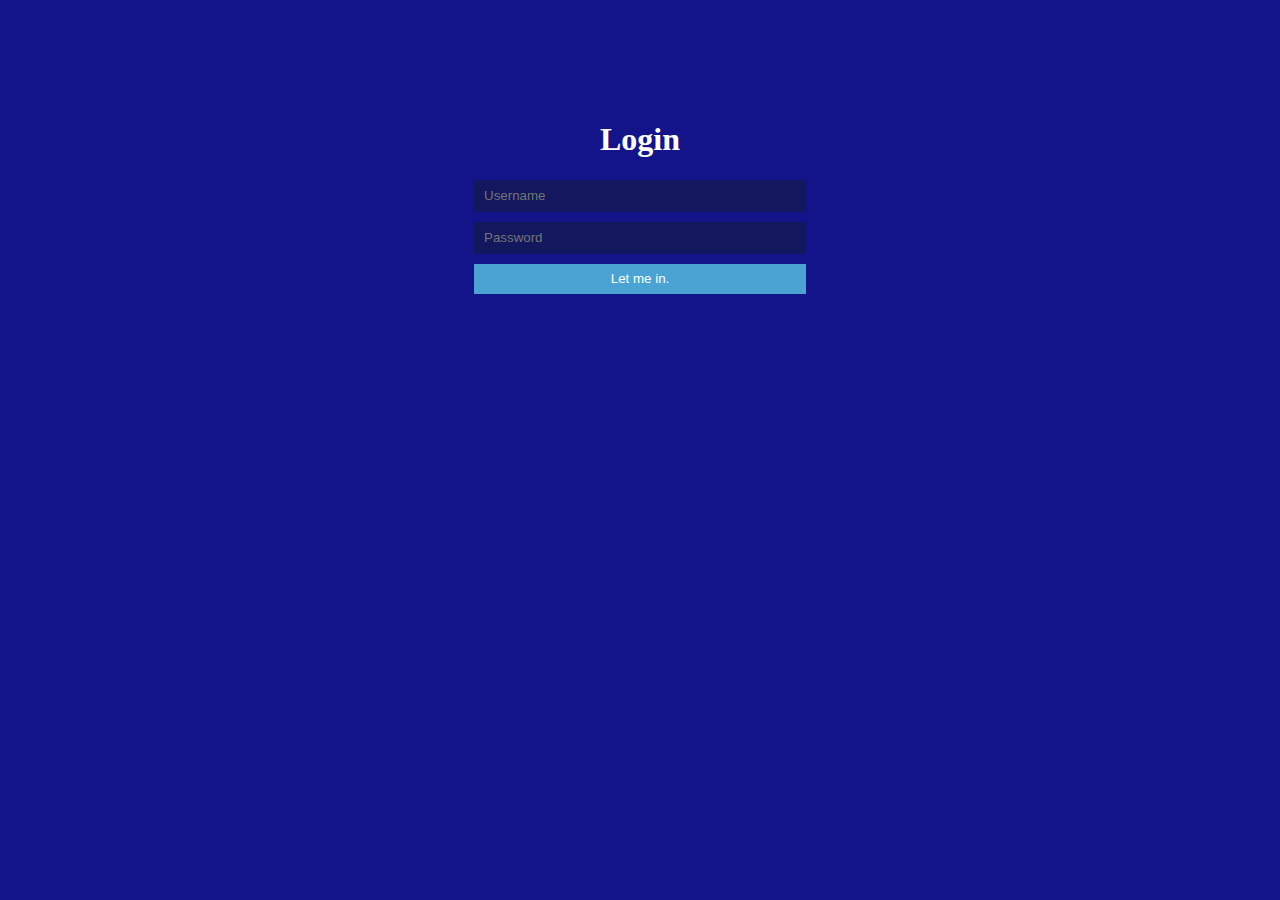
<file: .learn/dist/index.html>
<!DOCTYPE html>
<html>
	<head>
		<meta charset="utf-8" />
		<meta name="viewport" content="width=device-width" />
		<title>repl.it</title>
		<link rel="stylesheet" href="style.css" />
	</head>
	<body>
		<div class="login">
			<h1>Login</h1>
			<form method="post" action="#">
				<input type="text" name="u" placeholder="Username" required="required" />
				<input type="password" name="p" placeholder="Password" required="required" />
				<button type="submit" class="btn btn-primary btn-block btn-large">Let me in.</button>
			</form>
		</div>
	</body>
</html>
</file>
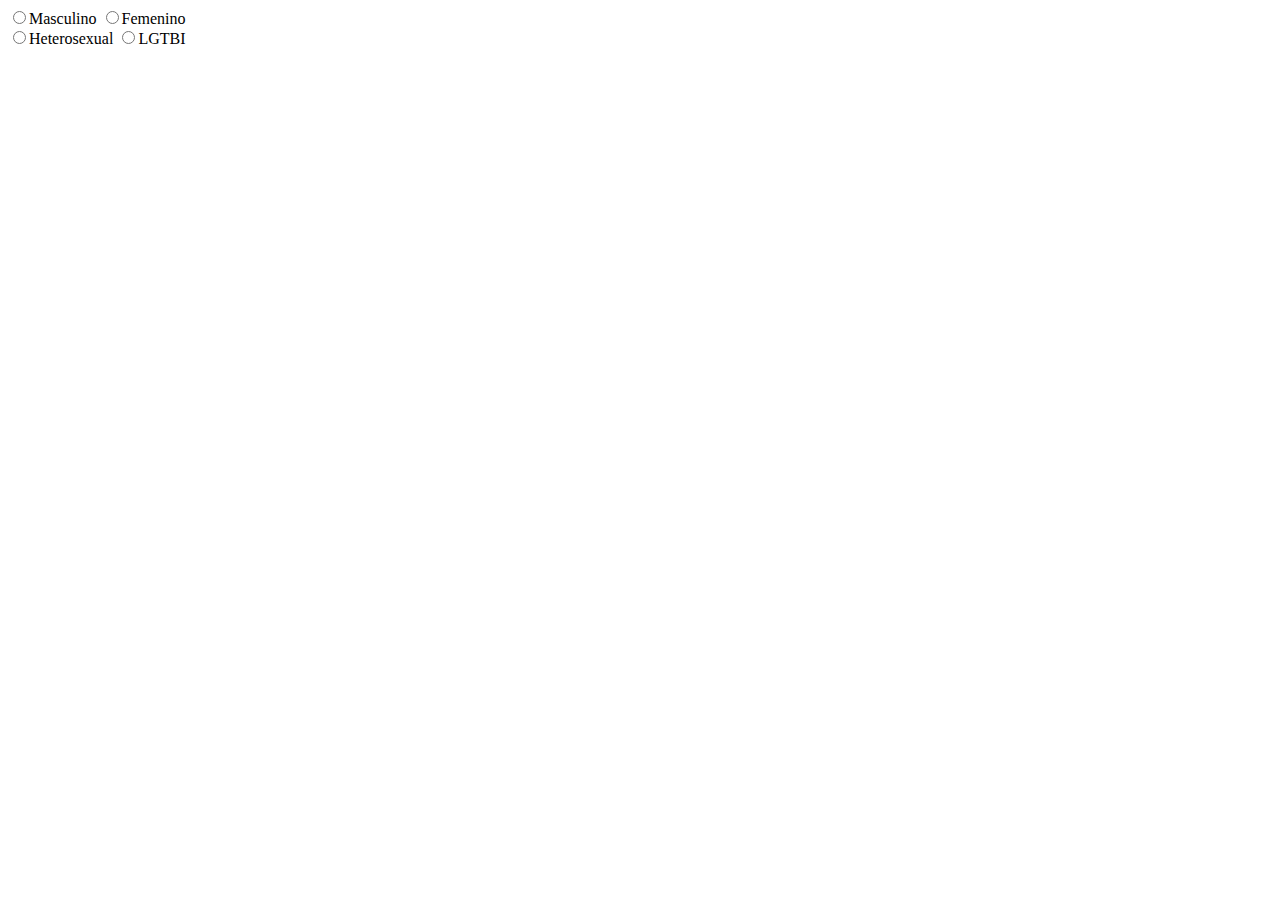
<file: exercises/03-Type-Radio/index.html>
<!DOCTYPE html>
<html>
	<head>
		<meta charset="utf-8" />
		<meta name="viewport" content="width=device-width" />
		<title>4Geeks Academy</title>
	</head>
	<body>
		<form>
			<input type="radio" value="Masculino" name="sexo" id="" />Masculino <input type="radio" value="Femenino" name="sexo" id="" />Femenino
			<br />
			<input type="radio" name="Genero" value="Heterosexual id="">Heterosexual <input type="radio" name="Genero" value="LGTBI" id="" />LGTBI
		</form>
	</body>
</html>
</file>
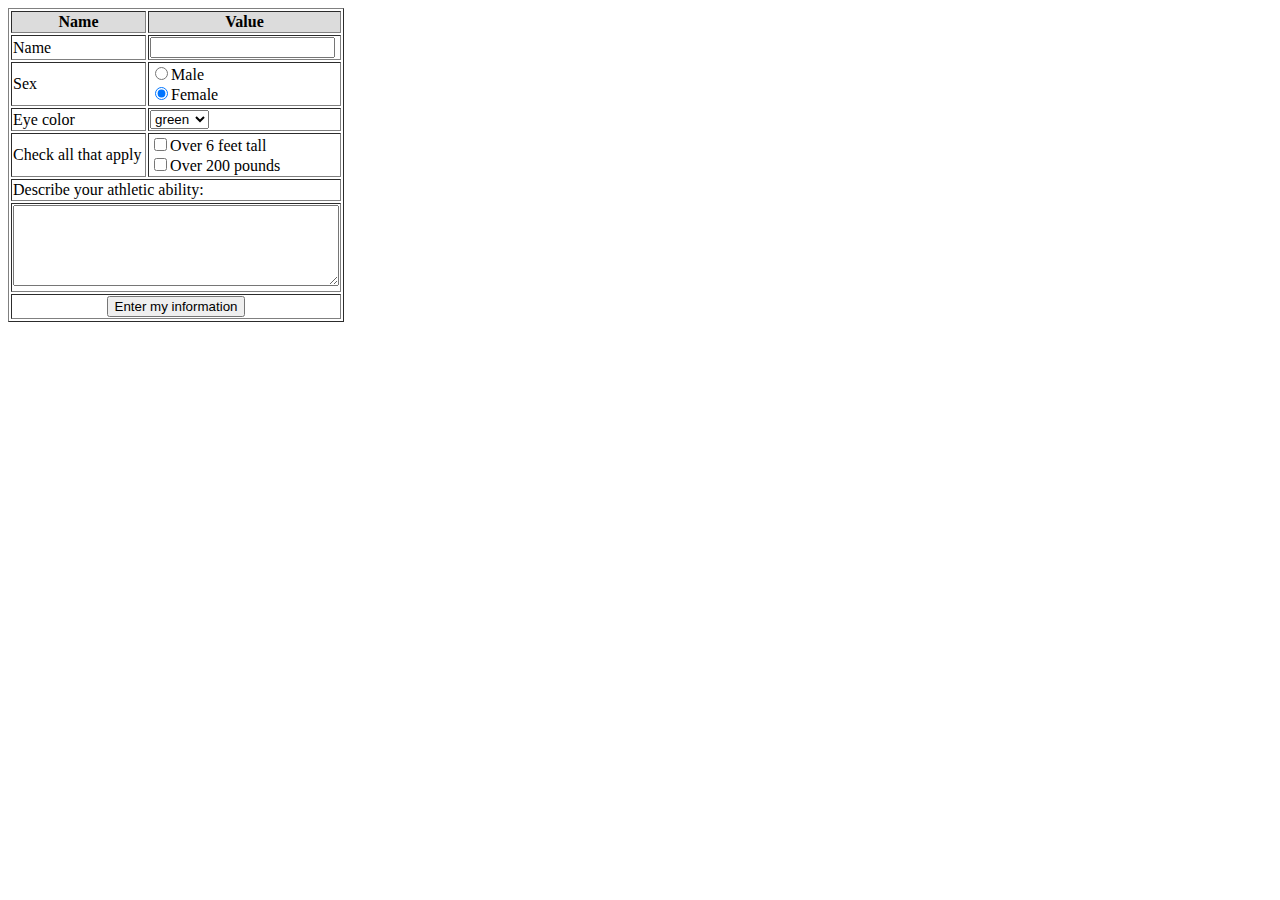
<file: exercises/04-Replicate-simple-form/index.html>
<!DOCTYPE html>
<html>
	<head>
		<meta charset="utf-8" />
		<meta name="viewport" content="width=device-width" />
		<title>4Geeks Academy</title>
	</head>

	<body>
		<form method="POST">
			<!-- your code here -->
			<table border="1px">
				<thead>
					<tr style="background-color: gainsboro">
						<th>Name</th>
						<th>Value</th>
					</tr>
				</thead>
				<tbody>
					<tr>
						<td>Name</td>
						<td><input type="text" /></td>
					</tr>
					<tr>
						<td>Sex</td>
						<td>
							<input type="radio" name="sexo" id="" />Male<br />
							<input type="radio" name="sexo" checked id="" />Female
						</td>
					</tr>
					<tr>
						<td>Eye color</td>
						<td>
							<select name="color" id="">
								<option value="green">green</option>
								<option value="green">black</option>
								<option value="green">brown</option>
							</select>
						</td>
					</tr>
					<tr>
						<td>Check all that apply</td>
						<td>
							<input type="checkbox" name="" id="" />Over 6 feet tall <br />
							<input type="checkbox" name="" id="" />Over 200 pounds
						</td>
					</tr>
					<tr>
						<td colspan="2">Describe your athletic ability:</td>
					</tr>
					<tr>
						<td colspan="2">
							<textarea name="textarea" rows="5" cols="38,5"></textarea>
						</td>
					</tr>
					<tr>
						<td colspan="2" style="text-align: center">
							<input type="submit" value="Enter my information" />
						</td>
					</tr>
				</tbody>
			</table>
		</form>
	</body>
</html>
</file>
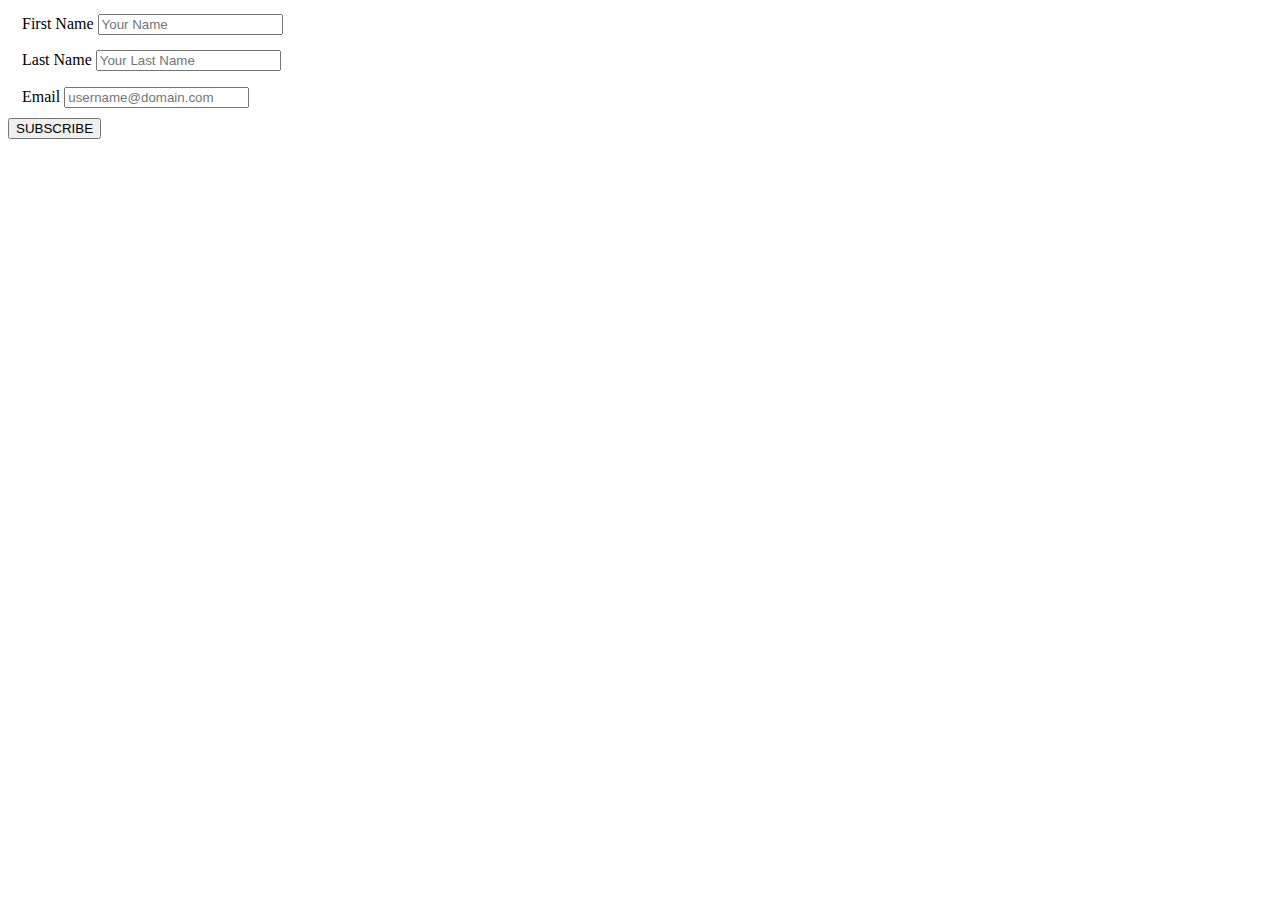
<file: exercises/05-GET-vs-POST/index.html>
<!DOCTYPE html>
<html>
	<head>
		<meta charset="utf-8" />
		<meta name="viewport" content="width=device-width" />
		<link rel="stylesheet" href="style.css" />
		<title>4Geeks Academy</title>
	</head>
	<body>
		<form action="#" method="POST" target="_parent">
			<fieldset>
				<label for="firstname">First Name</label>
				<input type="Text" name="firstname" placeholder="Your Name" />
			</fieldset>
			<fieldset>
				<label for="lastname">Last Name</label>
				<input type="Text" name="lastname" placeholder="Your Last Name" />
			</fieldset>
			<fieldset>
				<label for="email">Email</label>
				<input type="Text" name="email" placeholder="username@domain.com" />
			</fieldset>
			<input type="submit" value="SUBSCRIBE" />
		</form>
	</body>
</html>
</file>
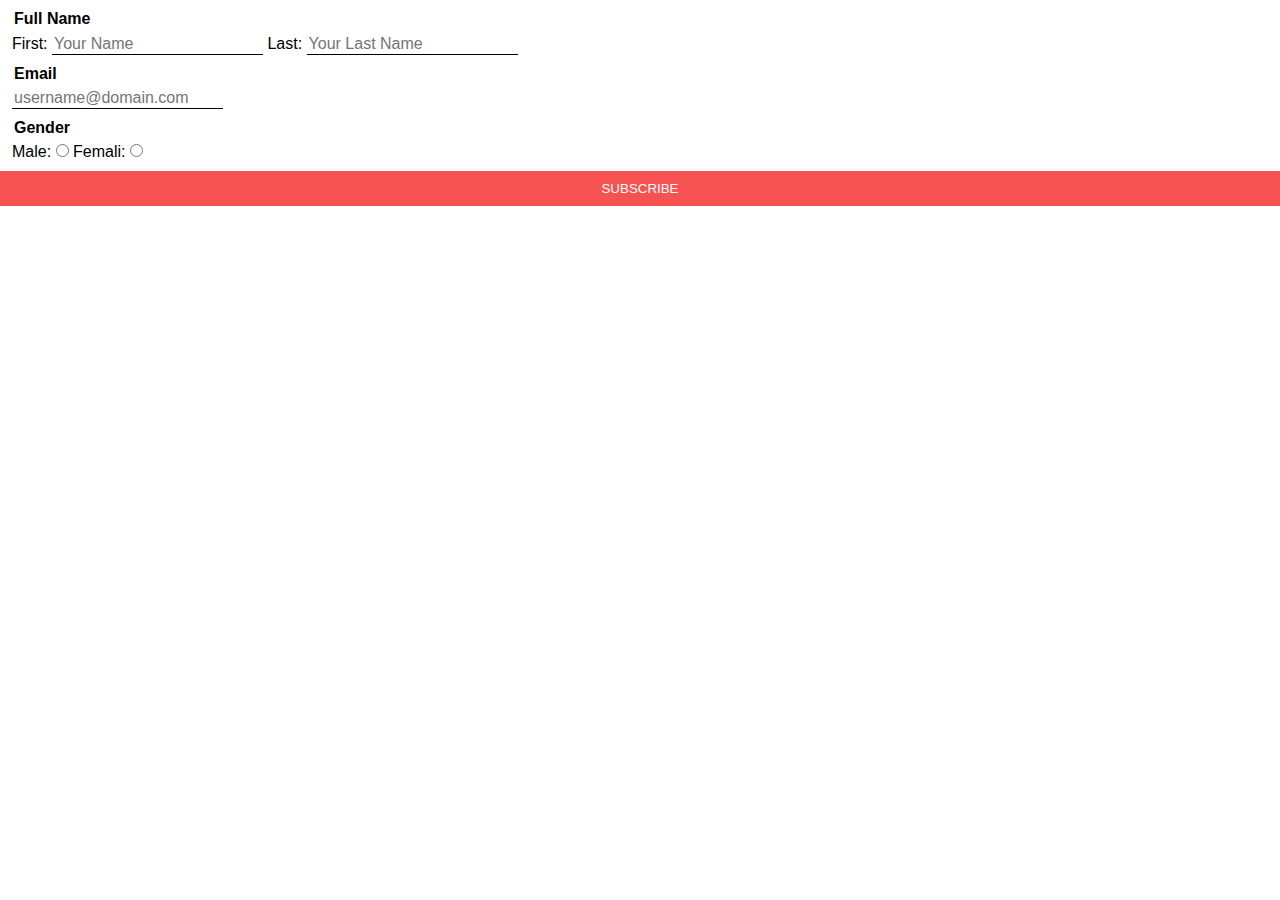
<file: exercises/06-fieldsets-labels-and-styles/index.html>
<!DOCTYPE html>
<html>
	<head>
		<meta charset="utf-8" />
		<meta name="viewport" content="width=device-width" />
		<title>4Geeks Academy</title>
		<link rel="stylesheet" href="style.css" />
	</head>
	<body>
		<form action="#" method="get" target="_parent">
			<fieldset>
				<legend>Full Name</legend>
				<label for="firstname">First:</label>
				<input type="Text" name="firstname" placeholder="Your Name" />
				<label for="lastname">Last:</label>
				<input type="Text" name="lastname" placeholder="Your Last Name" />
			</fieldset>
			<fieldset>
				<legend>Email</legend>
				<input type="Text" name="email" placeholder="username@domain.com" />
			</fieldset>
			<fieldset>
				<legend>Gender</legend>
				<label for="gender">Male:</label>
				<input type="radio" name="gender" value="male" />
				<label for="gender">Femali:</label>
				<input type="radio" name="gender" value="female" />
			</fieldset>
			<input type="submit" value="SUBSCRIBE" />
		</form>
	</body>
</html>
</file>
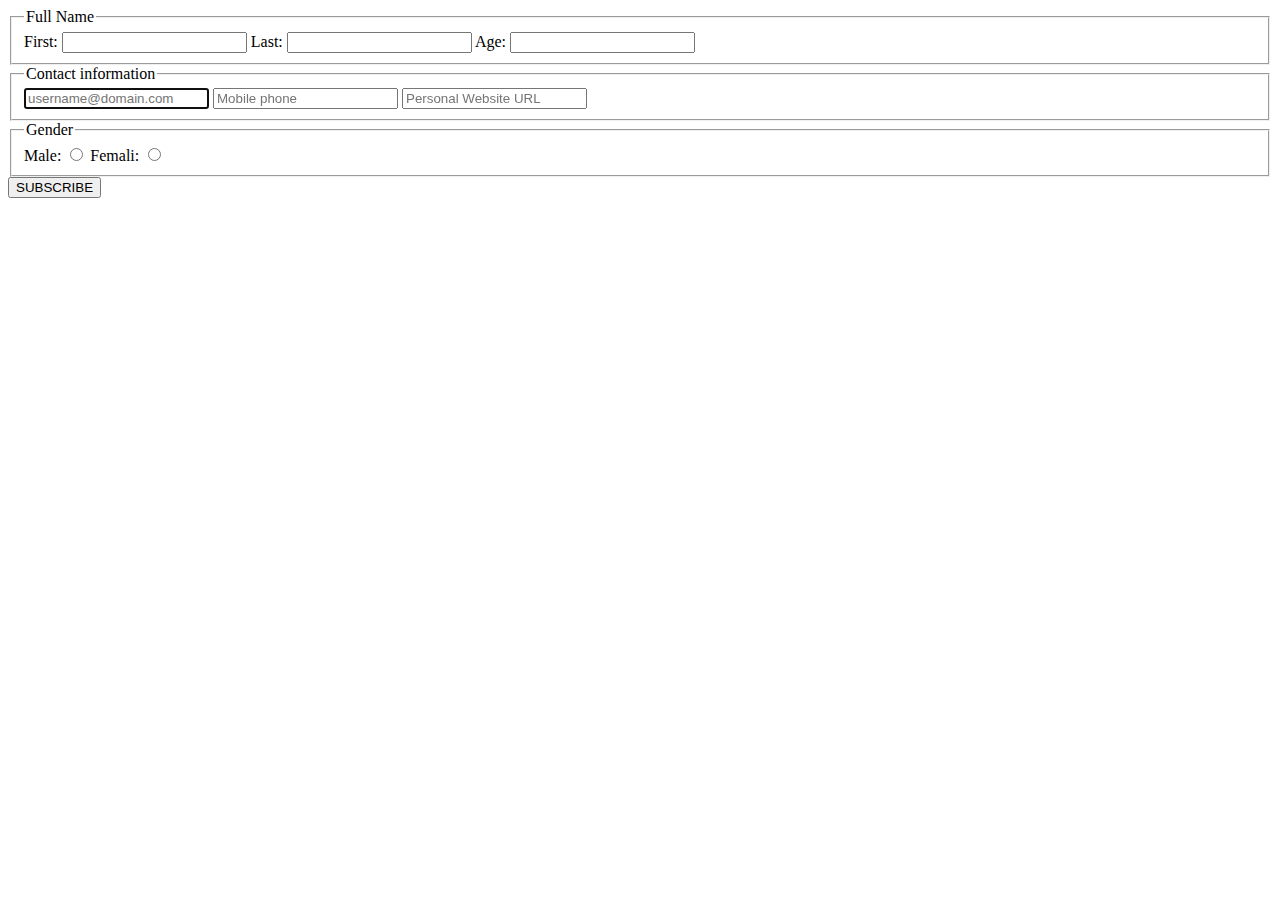
<file: exercises/07-HTML-five-forms/index.html>
<!DOCTYPE html>
<html>
	<head>
		<meta charset="utf-8" />
		<meta name="viewport" content="width=device-width" />
		<title>4Geeks Academy</title>
	</head>
	<body>
		<form action="#" method="get" target="_parent">
			<fieldset>
				<legend>Full Name</legend>
				<label for="firstname">First:</label>
				<input type="Text" name="firstname" />
				<label for="lastname">Last:</label>
				<input type="Text" name="lastname" />
				<label for="lastname">Age:</label>
				<input type="Text" name="age" />
			</fieldset>
			<fieldset>
				<legend>Contact information</legend>
				<input type="email" name="email" placeholder="username@domain.com" required autofocus />
				<input type="tel" name="phone" placeholder="Mobile phone" />
				<input type="url" name="website" placeholder="Personal Website URL" />
			</fieldset>
			<fieldset>
				<legend>Gender</legend>
				<label for="gender">Male:</label>
				<input type="radio" name="gender" value="male" />
				<label for="gender">Femali:</label>
				<input type="radio" name="gender" value="female" />
			</fieldset>
			<input type="submit" value="SUBSCRIBE" />
		</form>
	</body>
</html>
</file>
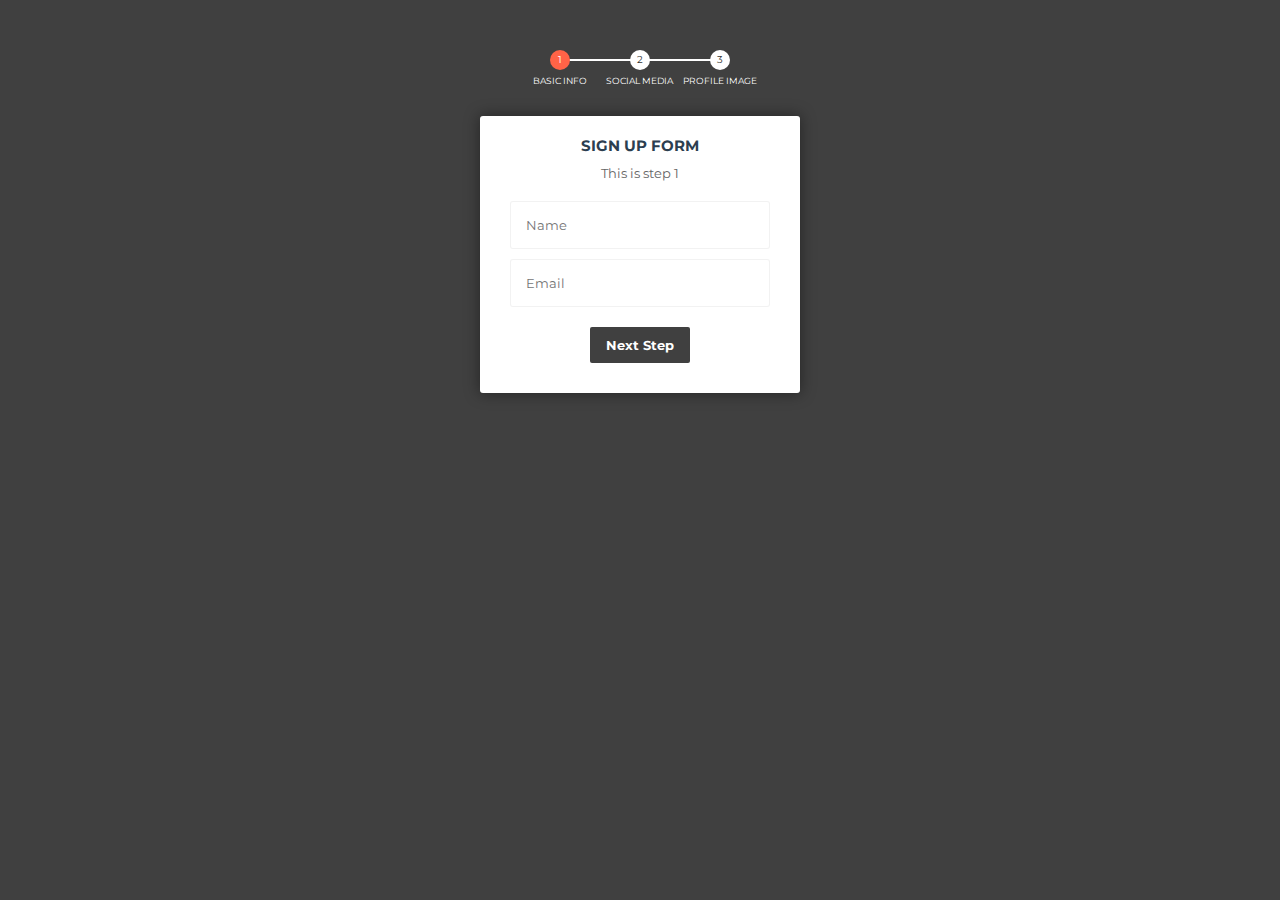
<file: exercises/08-Style-without-id-class/index.html>
<!DOCTYPE html>
<html>
	<head>
		<meta charset="utf-8" />
		<meta name="viewport" content="width=device-width" />
		<link rel="stylesheet" href="style.css">
		<title>repl.it</title>
	</head>
	<body>
		<!-- multistep form -->
		<form class="msform" method="post">
			<!-- progressbar -->
			<ul class="progressbar">
				<li class="active">Basic Info</li>
				<li>Social Media</li>
				<li>Profile Image</li>
			</ul>
			<!-- fieldsets -->
			<fieldset data-check-id="1">
				<h2 class="fs-title">Sign Up Form</h2>
				<h3 class="fs-subtitle">This is step 1</h3>
				<input name="name" placeholder="Name" />
				<input type="email" name="email" placeholder="Email" />
				<input type="button" name="next" class="next action-button" value="Next Step" />
			</fieldset>
		</form>
	</body>
</html>
</file>
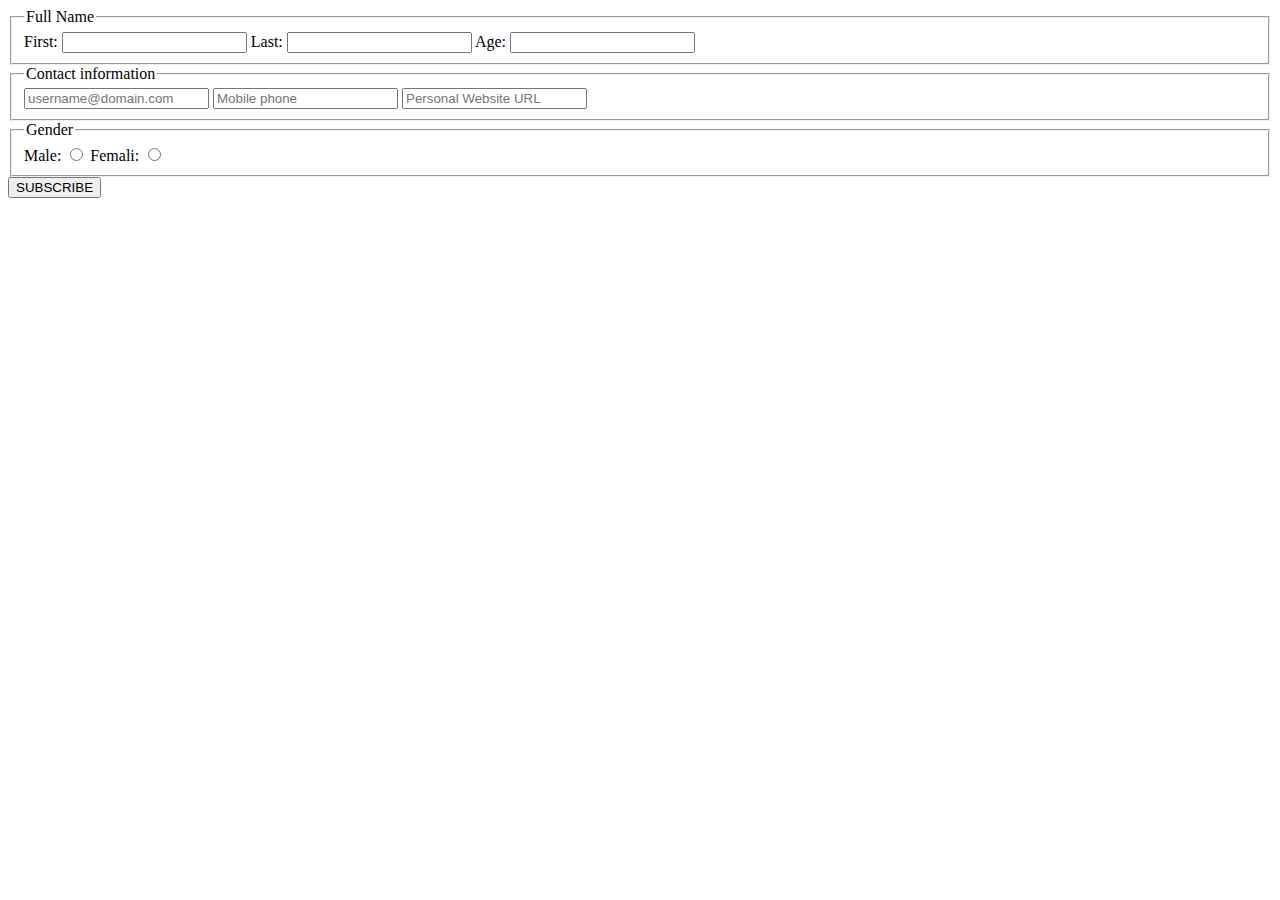
<file: .learn/resets/07-HTML-five-forms/index.html>
<!DOCTYPE html>
<html>
<head>
<meta charset="utf-8">
<meta name="viewport" content="width=device-width">
<title>4Geeks Academy</title>
</head>
<body>
<form action="#" method="get" target="_parent">
	<fieldset>
		<legend>Full Name</legend>
		<label for="firstname">First:</label>
		<input type="Text" name="firstname">
		<label for="lastname">Last:</label>
		<input type="Text" name="lastname">
		<label for="lastname">Age:</label>
		<input type="Text" name="age">
	</fieldset>
	<fieldset>
		<legend>Contact information</legend>
		<input type="Text" name="email" placeholder="username@domain.com">
		<input type="Text" name="phone" placeholder="Mobile phone">
		<input type="Text" name="website" placeholder="Personal Website URL">
	</fieldset>
	<fieldset>
		<legend>Gender</legend>
		<label for="gender">Male:</label>
		<input type="radio" name="gender" value="male">
		<label for="gender">Femali:</label>
		<input type="radio" name="gender" value="female">
	</fieldset>
	<input type='submit' value='SUBSCRIBE' />
</form>
</body>
</html>
</file>
<file: .learn/dist/style.css>
* {
	margin: o;
	border: 0;
}

body {
	background-color: rgb(20, 20, 138);
}

h1 {
	text-align: center;
	color: white;
	padding-top: 100px;
}

form {
	width: 100%;
	max-width: 400px;
	margin: 0 auto;
	display: flex;

	flex-direction: column;
	justify-content: center;
	align-items: center;
}

form input {
	width: 80%;
	height: 30px;

	background-color: rgb(18, 23, 94);
	padding-left: 10px;
	margin-bottom: 10px;
}

form button {
	width: 83%;
	height: 30px;

	color: white;

	background: rgb(74, 163, 211);
	cursor: pointer;
}
</file>
<file: exercises/05-GET-vs-POST/style.css>
fieldset {
	border: none;
}
</file>
<file: exercises/06-fieldsets-labels-and-styles/style.css>
* {
	border: 0;
	margin: 0;
}
body {
	font-family: "Lato", sans-serif;
	padding: 10px 0px 10px 0px;
	font-weight: 800;
}

label {
	font-weight: 400;
}

input[type="text"] {
	border: none;
	border-bottom: 1px solid black;
	font-size: 16px;
}

input[type="submit"] {
	cursor: pointer;
	border: none;
	padding: 10px;
	background-color: #f65252;
	color: white;
	width: 100%;
}
</file>
<file: exercises/08-Style-without-id-class/style.css>
/*custom font*/
@import url(http://fonts.googleapis.com/css?family=Montserrat);

/*basic reset*/
* {
	margin: 0;
	padding: 0;
}
body {
	background-color: rgb(64, 64, 64);
	font-family: montserrat, arial, verdana;
}
/*form styles*/
form {
	width: 400px;
	margin: 50px auto;
	text-align: center;
	position: relative;
}
form fieldset {
	background: white;
	border: 0 none;
	border-radius: 3px;
	box-shadow: 0 0 15px 1px rgba(0, 0, 0, 0.4);
	padding: 20px 30px;

	box-sizing: border-box;
	width: 80%;
	margin: 0 10%;

	/*stacking fieldsets above each other*/
	position: absolute;
}
/*inputs*/
form input {
	padding: 15px;
	border: 1px solid rgba(0, 0, 0, 0.05);
	border-radius: 3px;
	margin-bottom: 10px;
	width: 100%;
	box-sizing: border-box;
	font-family: montserrat;
	color: #2c3e50;
	font-size: 13px;
}
form input.error,
form textarea.error {
	border-color: rgb(255, 99, 71);
}
/*buttons*/
form .action-button {
	width: 100px;
	background: rgb(64, 64, 64);
	font-weight: bold;
	color: white;
	border: 0 none;
	border-radius: 2px;
	cursor: pointer;
	padding: 10px 5px;
	margin: 10px 5px;
	transition: all 0.4s;
}
form .action-button:hover,
form .action-button:focus {
	box-shadow: 0 0 0 2px white, 0 0 0 3px rgb(255, 99, 71);
	background-color: rgb(255, 99, 71);
}
/*headings*/
h2 {
	font-size: 15px;
	text-transform: uppercase;
	color: #2c3e50;
	margin-bottom: 10px;
}
h3 {
	font-weight: normal;
	font-size: 13px;
	color: #666;
	margin-bottom: 20px;
}
/*progressbar*/
ul {
	overflow: hidden;
	/*CSS counters to number the steps*/
	counter-reset: step;
	width: 60%;
	margin: 0 auto 30px;
}
ul li {
	list-style-type: none;
	color: white;
	text-transform: uppercase;
	font-size: 9px;
	width: 33.33%;
	float: left;
	position: relative;
}
ul li:before {
	content: counter(step);
	counter-increment: step;
	width: 20px;
	line-height: 20px;
	display: block;
	font-size: 10px;
	color: #333;
	background: white;
	border-radius: 50%;
	margin: 0 auto 5px auto;
}
ul li:after {
	content: "";
	width: 100%;
	height: 2px;
	background: white;
	position: absolute;
	left: -50%;
	top: 9px;
	z-index: -1; /*put it behind the numbers*/
}
ul li:first-child:after {
	/*connector not needed before the first step*/
	content: none;
}
/*marking active/completed steps green*/
/*The number of the step and the connector before it = green*/
ul li.active:before,
ul li.active:after {
	background: rgb(255, 99, 71);
	color: white;
}
</file>
